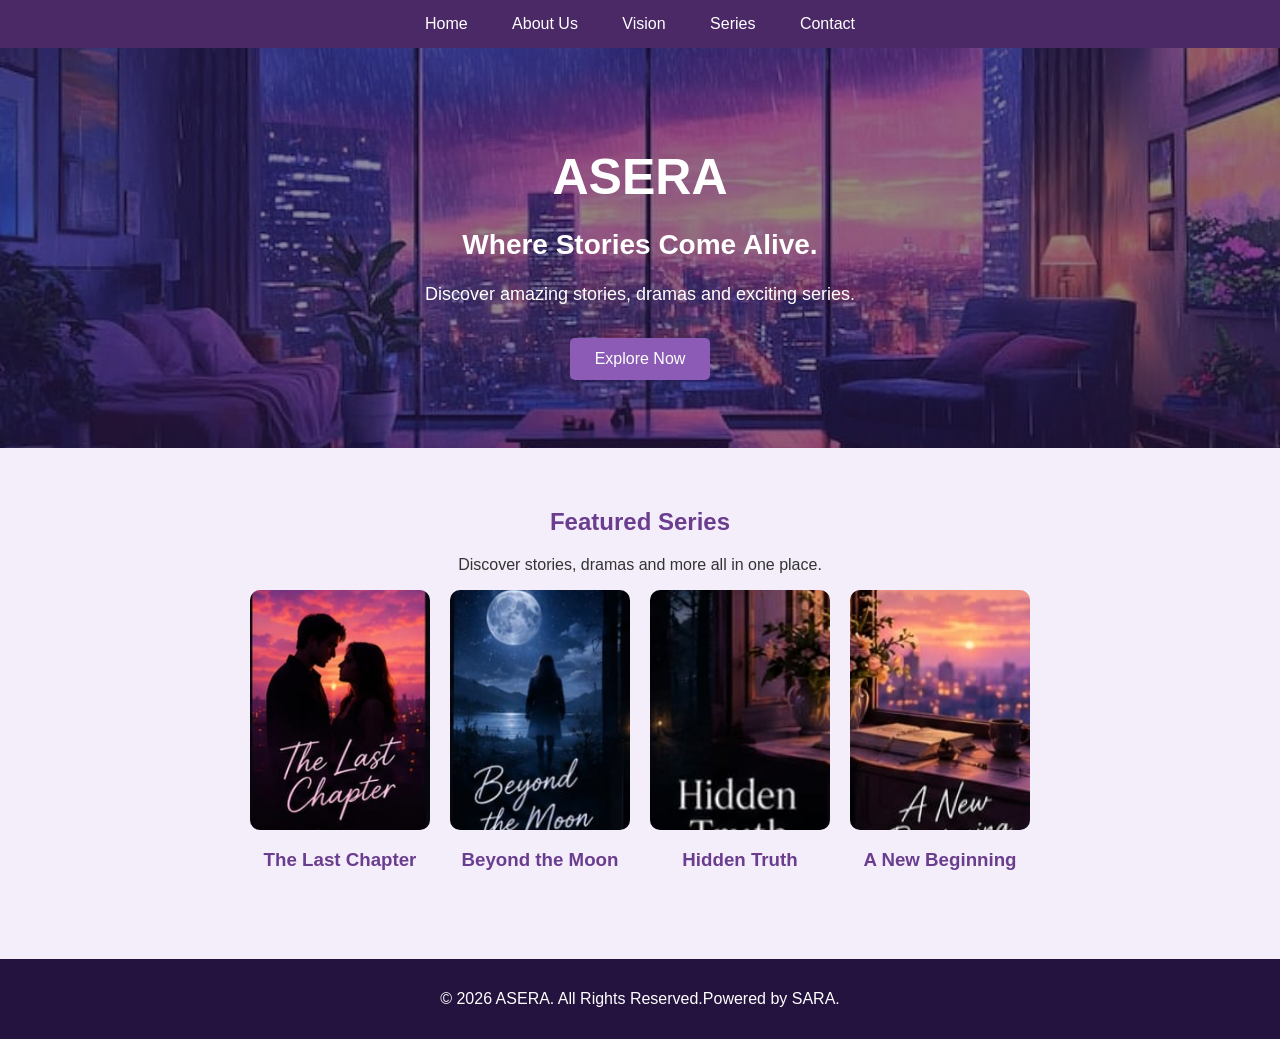
<file: index.html>
<html>

<head>

    <title>ASERA - Home</title>

    <link rel="stylesheet" href="index.css">

</head>


<body>

    <!-- Header -->
     <!--

    <header>

        <img src="HLOGO.jpeg" class="logo">

        

    </header>
-->



    <!-- Navigation -->

    <nav>

        <a href="index.html">Home</a>

        <a href="about.html">About Us</a>
        <a href="vision.html">Vision</a>

        <a href="series.html">Series</a>

        <a href="contact.html">Contact</a>

    </nav>


    <!-- Hero Section -->

    <section class="hero">

        <h1>ASERA</h1>

        <h2>Where Stories Come Alive.</h2>

        <p>
            Discover amazing stories, dramas
            and exciting series.
        </p>

        <a href="series.html" class="button">
            Explore Now
        </a>

    </section>


    <!-- Featured Series -->

    <section class="featured">

        <h1>Featured Series</h1>

        <p>
            Discover stories, dramas and more
            all in one place.
        </p>


        <div class="series-images">

            <div>

                <img src="H1.jpeg">

                <h3>The Last Chapter</h3>

            </div>


            <div>

                <img src="H2.jpeg">

                <h3>Beyond the Moon</h3>

            </div>


            <div>

                <img src="H4.jpeg">

                <h3>Hidden Truth</h3>

            </div>


            <div>

                <img src="H3.jpeg">

                <h3>A New Beginning</h3>

            </div>

        </div>

    </section>


    <!-- Footer -->

    <footer>

        <p>
            © 2026 ASERA. All Rights Reserved.Powered by SARA.
        </p>

    </footer>


</body>

</html>
</file>
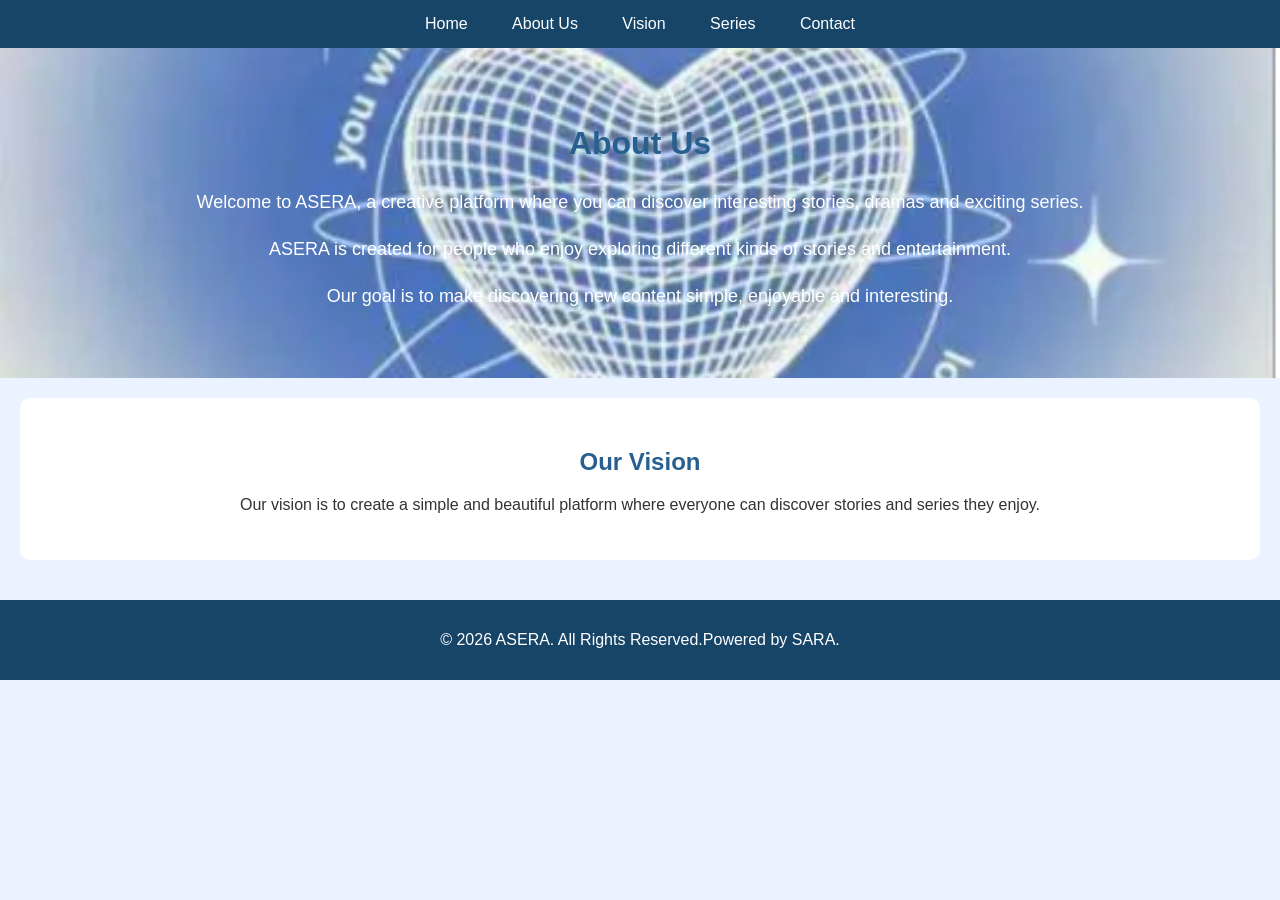
<file: about.html>
<html>

<head>

    <title>About Us - ASERA</title>

    <link rel="stylesheet" href="about.css">

</head>


<body>


    <!-- Header -->
     <!--

    <header>

        <img src="images/" class="logo">

        <p>Where Stories Come Alive.</p>

    </header>
               -->


    <!-- Navigation -->

    <nav>

        <a href="index.html">Home</a>

        <a href="about.html">About Us</a>
        <a href="vision.html">Vision</a>

        <a href="series.html">Series</a>

        <a href="contact.html">Contact</a>

    </nav>


    <!-- About Section -->

    <section class="about">

        <h1>About Us</h1>

        <p>
            Welcome to ASERA, a creative platform
            where you can discover interesting stories,
            dramas and exciting series.
        </p>

        <p>
            ASERA is created for people who enjoy
            exploring different kinds of stories
            and entertainment.
        </p>

        <p>
            Our goal is to make discovering new
            content simple, enjoyable and interesting.
        </p>

    </section>


    <!-- Vision -->

    <section class="vision">

        <h2>Our Vision</h2>

        <p>
            Our vision is to create a simple and
            beautiful platform where everyone can
            discover stories and series they enjoy.
        </p>

    </section>


    <!-- Footer -->

    <footer>

        <p>
            © 2026 ASERA. All Rights Reserved.Powered by SARA.
        </p>

    </footer>


</body>

</html>
</file>
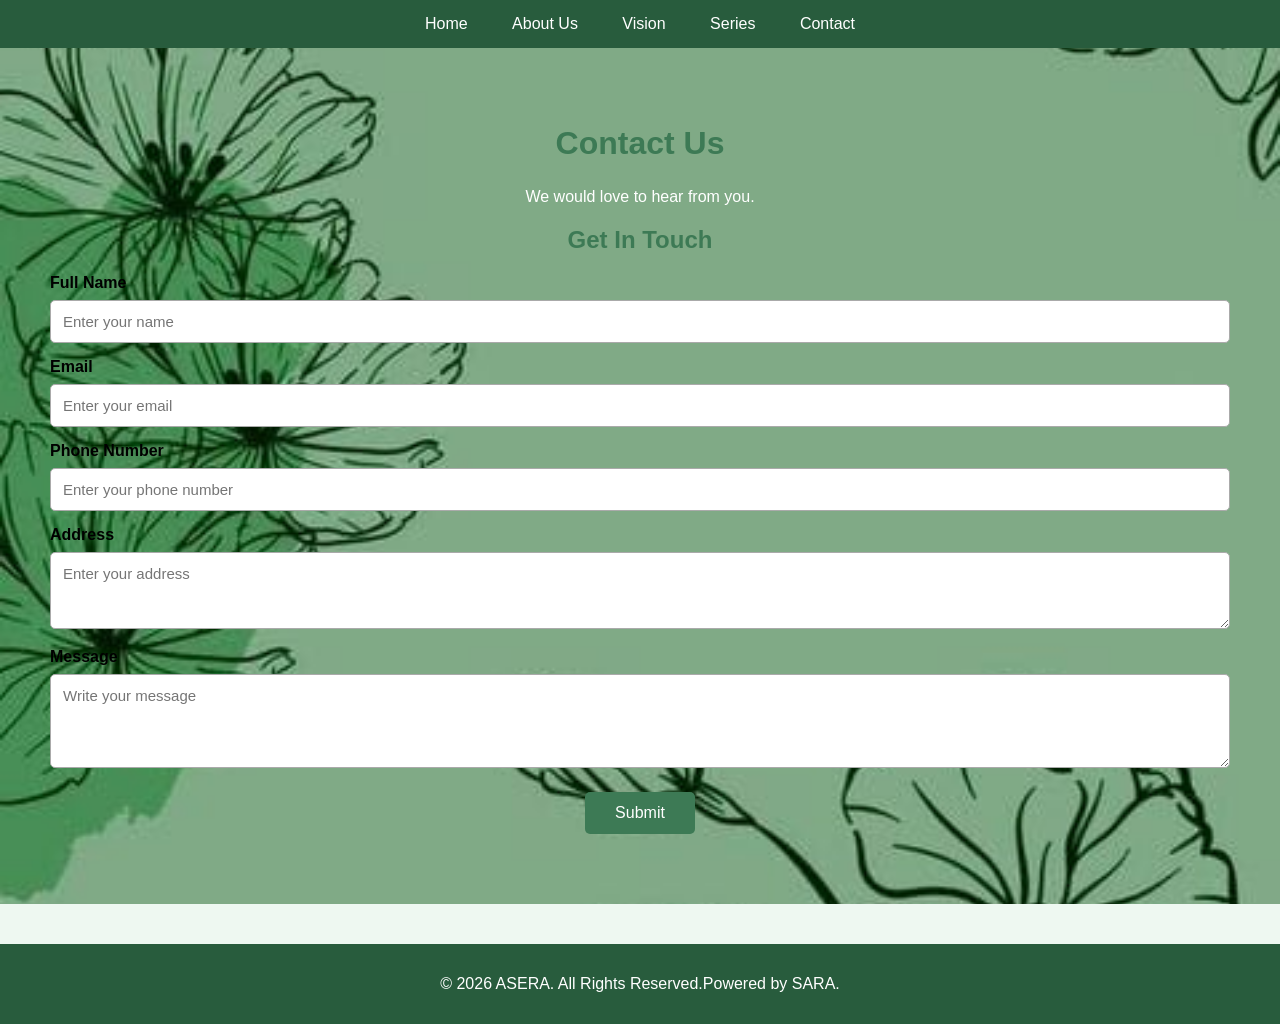
<file: contact.html>
<!DOCTYPE html>
<html>

<head>

    <title>Contact - ASERA</title>

    <link rel="stylesheet" href="contact.css">

</head>


<body>


    <!-- Header 

    <header>

        <img src="HLOGO.jpeg" class="logo">

        <p>Where Stories Come Alive.</p>

    </header>
-->

    <!-- Navigation -->

    <nav>

        <a href="index.html">Home</a>

        <a href="about.html">About Us</a>
        <a href="vision.html">Vision</a>

        <a href="series.html">Series</a>

        <a href="contact.html">Contact</a>

    </nav>

<!-- Contact Section -->
<section class="contact">

    <h1>Contact Us</h1>
    <p>We would love to hear from you.</p>

    <div class="contact-box">

        <h2>Get In Touch</h2>

        <form id="contactForm">

            <label for="name">Full Name</label>
            <input type="text" id="name"
                   placeholder="Enter your name" required>

            <label for="email">Email</label>
            <input type="email" id="email"
                   placeholder="Enter your email" required>

            <label for="phone">Phone Number</label>
            <input type="tel" id="phone"
                   placeholder="Enter your phone number"
                   minlength="10" maxlength="15" required>

            <label for="address">Address</label>
            <textarea id="address"
                      placeholder="Enter your address"
                      rows="3" required></textarea>

            <label for="message">Message</label>
            <textarea id="message"
                      placeholder="Write your message"
                      rows="4" required></textarea>

            <button type="submit">Submit</button>

        </form>

        <p id="formMessage"></p>

    </div>
</section>
    <!-- Contact Section 

    <section class="contact">

        <h1>Contact Us</h1>

        <p>
            We would love to hear from you.
        </p>


        <div class="contact-box">

            <h2>Email</h2>

            <p>asera@example.com</p>


            <h2>Phone</h2>

            <p>+91 98765 43210</p>


            <h2>Address</h2>

            <p>Hyderabad, Telangana, India</p>

        </div>

    </section>
-->


    <!-- Footer -->

    <footer>

        <p>
            © 2026 ASERA. All Rights Reserved.Powered by SARA.
        </p>

    </footer>
 <script src="contact.js"></script>

</body>

</html>
</file>
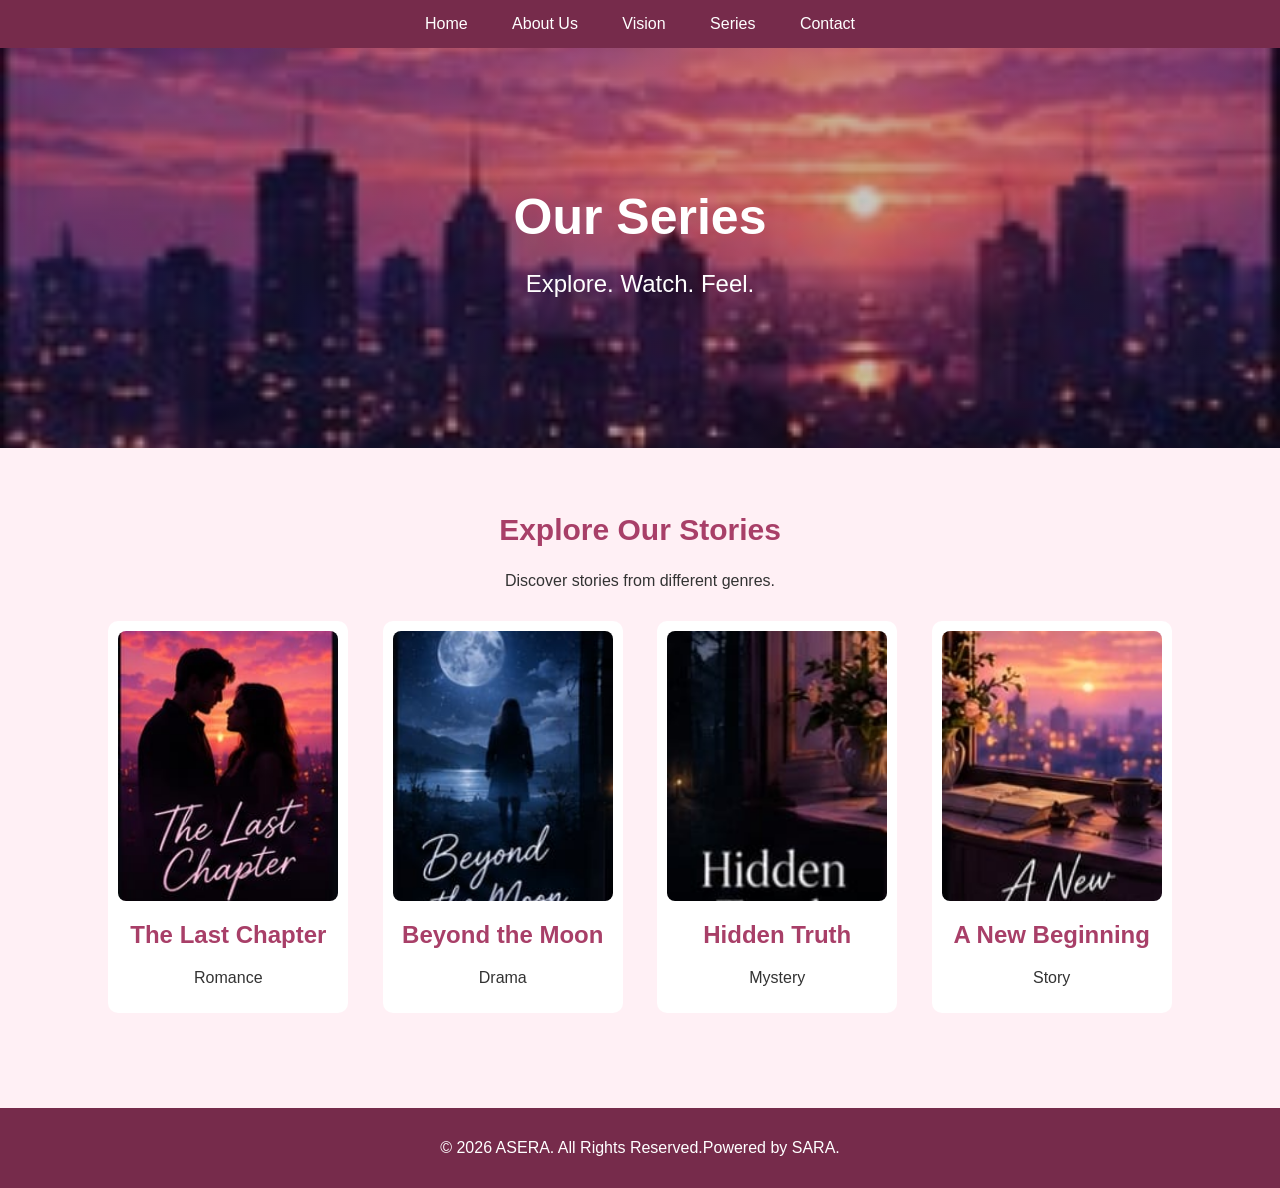
<file: series.html>
<html>

<head>

    <title>Our Series - ASERA</title>

    <link rel="stylesheet" href="series.css">

</head>

<body>
<!-- Navigation -->

    <nav>

        <a href="index.html">Home</a>

        <a href="about.html">About Us</a>
        <a href="vision.html">Vision</a>

        <a href="series.html">Series</a>

        <a href="contact.html">Contact</a>

    </nav>


    <!-- Top Image -->

    <section class="series-header">

        <h1>Our Series</h1>

        <p>Explore. Watch. Feel.</p>

    </section>


    

    <!-- Series Section -->

    <section class="series">

        <h1>Explore Our Stories</h1>

        <p>
            Discover stories from different genres.
        </p>


        <!-- Series 1 -->

        <div class="series-box">

            <img src="H1.jpeg">

            <h2>The Last Chapter</h2>

            <p>Romance</p>

        </div>


        <!-- Series 2 -->

        <div class="series-box">

            <img src="H2.jpeg">

            <h2>Beyond the Moon</h2>

            <p>Drama</p>

        </div>


        <!-- Series 3 -->

        <div class="series-box">

            <img src="H4.jpeg">

            <h2>Hidden Truth</h2>

            <p>Mystery</p>

        </div>


        <!-- Series 4 -->

        <div class="series-box">

            <img src="H3.jpeg">

            <h2>A New Beginning</h2>

            <p>Story</p>

        </div>

    </section>


    <!-- Footer -->

    <footer>

        <p>
            © 2026 ASERA. All Rights Reserved.Powered by SARA.
        </p>

    </footer>


</body>

</html>
</file>
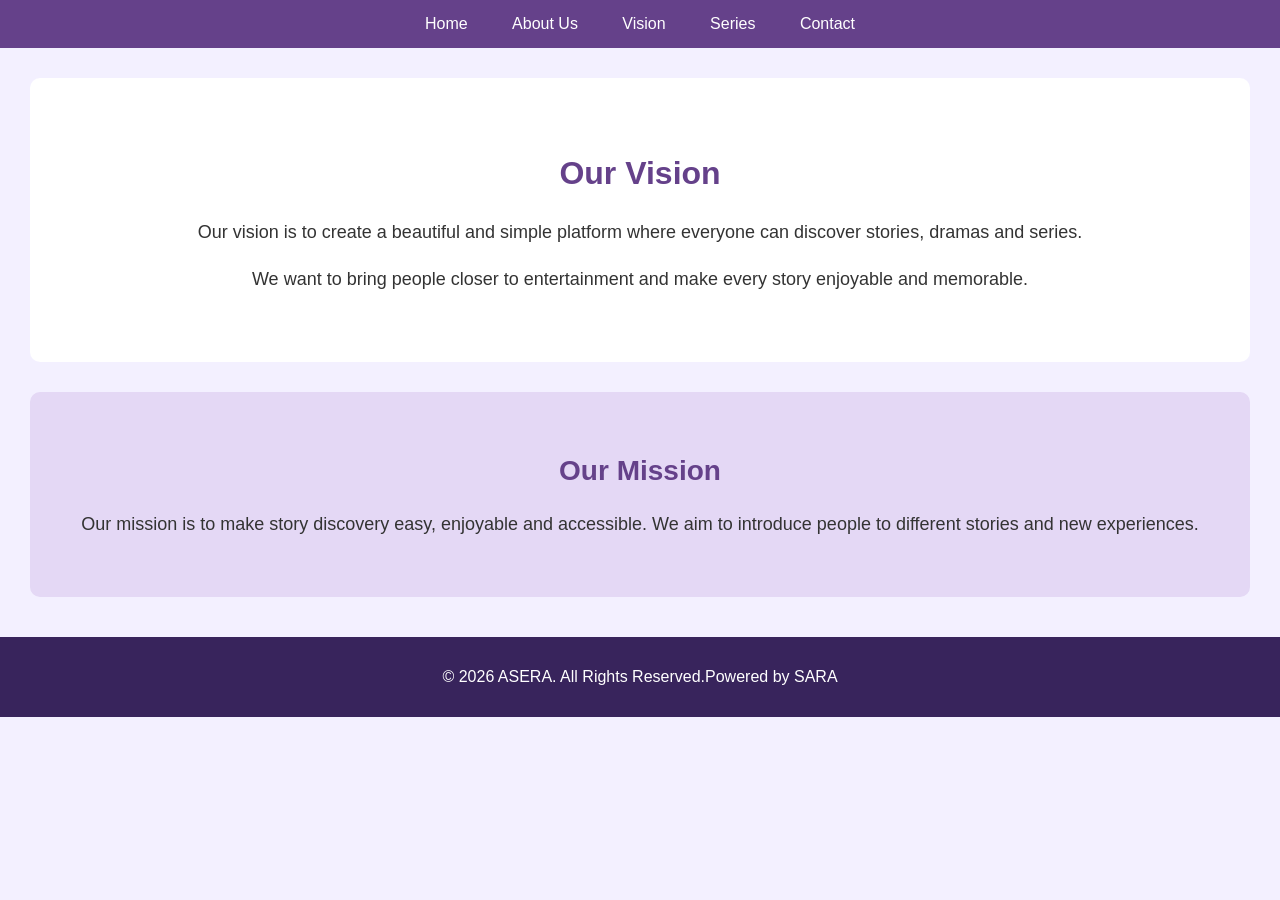
<file: vision.html>
<!DOCTYPE html>
<html>

<head>
    <title>Our Vision - ASERA</title>
    <link rel="stylesheet" href="vision.css">
</head>

<body>

    <!-- Header 
    <header>
        <img src="images/logo.png" class="logo">
        <p>Where Stories Come Alive.</p>
    </header>
-->
    <!-- Navigation -->
    <nav>
        <a href="index.html">Home</a>
        <a href="about.html">About Us</a>
        <a href="vision.html">Vision</a>
        <a href="series.html">Series</a>
        <a href="contact.html">Contact</a>
    </nav>

    <!-- Vision Section -->
    <section class="vision">
        <h1>Our Vision</h1>

        <p>
            Our vision is to create a beautiful and
            simple platform where everyone can
            discover stories, dramas and series.
        </p>

        <p>
            We want to bring people closer to
            entertainment and make every story
            enjoyable and memorable.
        </p>
    </section>

    <!-- Mission Section -->
    <section class="mission">
        <h2>Our Mission</h2>

        <p>
            Our mission is to make story discovery
            easy, enjoyable and accessible.
            We aim to introduce people to different
            stories and new experiences.
        </p>
    </section>

    <!-- Footer -->
    <footer>
        <p>© 2026 ASERA. All Rights Reserved.Powered by SARA</p>
    </footer>

</body>
</html>
</file>
<file: index.css>
/* Whole Page */

body {

    margin: 0;

    font-family: Verdana, Geneva, Tahoma, sans-serif;

    background-color: #f4edfa;

    color: #333333;

}


/* Header */
/*

header {

    background-color: #24133f;

    color: white;

    text-align: ;

    padding: 20px;

}
    */


/* Logo */
/*
.logo {

    width: 12px;

    height: 12px;

    border-radius: 15%;

    object-fit: cover;
    align-self: left;

}
*/

/* Navigation */

nav {

    background-color: #4b2866;

    text-align: center;

    padding: 15px;

}


/* Navigation Links */

nav a {

    color: white;

    text-decoration: none;

    margin: 20px;

    font-size: 16px;

}


/* Hero Section */

.hero {

    height: 400px;

    background-image:
    linear-gradient(
        rgba(40, 20, 70, 0.5),
        rgba(40, 20, 70, 0.5)
    ),
    url("H6.jpeg");

    background-size: cover;

    background-position: center;

    text-align: center;
    color: white;
    padding-top: 80px;

    box-sizing: border-box;

}


/* Hero Heading */

.hero h1 {

    font-size: 50px;

    margin: 20px;

}


/* Hero Sub Heading */

.hero h2 {

    font-size: 28px;

}


/* Hero Paragraph */

.hero p {

    font-size: 18px;

}


/* Explore Button */

.button {

    display: inline-block;

    background-color: #8b5bb5;

    color: white;

    padding: 12px 25px;

    text-decoration: none;

    border-radius: 5px;

    margin-top: 15px;

}


/* Featured Section */

.featured {

    text-align: center;

    padding: 40px;

}


/* Featured Heading */

.featured h1 {

    color: #6a3d8f;

}


/* Series Images */

.series-images {

    display: flex;

    justify-content: center;

    gap: 20px;

    flex-wrap: wrap;

}


/* Each Image */

.series-images img {

    width: 180px;

    height: 240px;

    object-fit: cover;

    border-radius: 10px;

}


/* Series Name */

.series-images h3 {

    color: #6a3d8f;

}


/* Footer */

footer {

    background-color: #24133f;

    color: white;

    text-align: center;

    padding: 15px;

    margin-top: 30px;

}
</file>
<file: about.css>
/* Whole Page */

body {

    margin: 0;

    font-family: Verdana, Geneva, Tahoma, sans-serif;

    background-color: #eaf3ff;

    color: #333333;

}


/* Header */

header {

    background-color: #285f8f;

    color: white;

    text-align: center;

    padding: 20px;

}


/* Logo */
/*

.logo {

    width: 120px;

    height: 120px;

    border-radius: 50%;

    object-fit: cover;

}
*/

/* Navigation */

nav {

    background-color: #174568;

    text-align: center;

    padding: 15px;

}


/* Navigation Links */

nav a {

    color: white;

    text-decoration: none;

    margin: 20px;

}
/* Hero Section */

.about {

    background-image: url("H9.jpeg");

    background-size: cover;

    background-position: center;

    background-repeat: no-repeat;

    color: white;

    text-align: center;

    padding: 100px 40px;

}


/* About Section */

.about {

    text-align: center;

    padding: 50px;

}


/* About Heading */

.about h1 {

    color: #285f8f;

    font-size: 32px;

}


/* About Paragraph */

.about p {

    font-size: 18px;

    line-height: 1.6;

}


/* Vision Box */

.vision {

    background-color: white;

    text-align: center;

    padding: 30px;

    margin: 20px;

    border-radius: 10px;

}


/* Vision Heading */

.vision h2 {

    color: #285f8f;

}


/* Footer */

footer {

    background-color: #174568;

    color: white;

    text-align: center;

    padding: 15px;

    margin-top: 40px;

}
</file>
<file: contact.css>
/* Whole Page */

body {

    margin: 0;

    font-family: Verdana, Geneva, Tahoma, sans-serif;

    background-color: #eef8f1;

    color: #333333;

}


/* Header */

header {

    background-color: #3d7a55;

    color: rgb(255, 255, 255);

    text-align: center;

    padding: 20px;

}


/* Logo 

.logo {

    width: 120px;

    height: 120px;

    border-radius: 50%;

    object-fit: cover;

}*/


/* Navigation */

nav {

    background-color: #285c3d;

    text-align: center;

    padding: 15px;

}


/* Navigation Links */

nav a {

    color: white;

    text-decoration: none;

    margin: 20px;

}

/* Contact Section */

.contact {
     background-image: url("H11.jpeg");
    background-size: cover;
    background-position: center;
    background-repeat: no-repeat;

    text-align: center;
    padding: 100px 40px;
    color: white;
}

/* Contact Section */

.contact {

    text-align: center;

    padding: 50px;

}


/* Contact Heading */

.contact h1 {

    color: #3d7a55;

    font-size: 32px;

}


/* Contact Box 

.contact-box {

    background-color: rgb(255, 255, 255);

    width: 60%;

    margin: 30px auto;

    padding: 30px;

    border-radius: 10px;

}*/


/* Contact Information */

.contact-box h2 {

    color: #3d7a55;

}


/* Footer */

footer {

    background-color: #285c3d;

    color: white;

    text-align: center;

    padding: 15px;

    margin-top: 40px;

}

/* Form Heading */

.contact-box h2 {
    color: #3d7a55;
}

/* Form Labels */

form label {
    display: block;
    text-align: left;
    margin-top: 15px;
    color: #000000;
    font-weight: bold;
}

/* Input Boxes */

form input,
form textarea {
    width: 100%;
    padding: 12px;
    margin-top: 8px;
    border: 1px solid #aaaaaa;
    border-radius: 5px;
    box-sizing: border-box;
    font-size: 15px;
    font-family: Arial, sans-serif;
}

/* Message Box */

form textarea {
    resize: vertical;
}

/* Submit Button */

form button {
    background-color: #3d7a55;
    color: white;
    padding: 12px 30px;
    border: none;
    border-radius: 5px;
    margin-top: 20px;
    font-size: 16px;
    cursor: pointer;
}

/* Success Message */

#formMessage {
    color: #285c3d;
    font-weight: bold;
    margin-top: 20px;
}
</file>
<file: series.css>
/* Whole Page */

body {

    margin: 0;

    font-family: Arial, sans-serif;

    background-color: #fff0f5;

    color: #333333;

}


/* Our Series Top Image */

.series-header {

    height: 400px;

    background-image:
    linear-gradient(
        rgba(40, 20, 60, 0.25),
        rgba(40, 20, 60, 0.25)
    ),
    url("H10.jpeg");

    background-size: cover;

    background-position: center;

    text-align: center;

    color: white;

    padding-top: 130px;

    box-sizing: border-box;

}


/* Our Series Heading */

.series-header h1 {

    font-size: 50px;

    margin: 10px;

}


/* Subtitle */

.series-header p {

    font-size: 24px;

}


/* Navigation */

nav {

    background-color: #762b4b;

    text-align: center;

    padding: 15px;

}


/* Navigation Links */

nav a {

    color: white;

    text-decoration: none;

    margin: 20px;

    font-size: 16px;

}


/* Series Section */

.series {

    text-align: center;

    padding: 40px;

}


/* Section Heading */

.series > h1 {

    color: #a83f68;

    font-size: 30px;

}


/* Series Box */

.series-box {

    background-color: white;

    width: 220px;

    display: inline-block;

    margin: 15px;

    padding: 10px;

    border-radius: 10px;

}


/* Series Image */

.series-box img {

    width: 220px;

    height: 270px;

    object-fit: cover;

    border-radius: 8px;

}


/* Series Name */

.series-box h2 {

    color: #a83f68;

}


/* Footer */

footer {

    background-color: #762b4b;

    color: white;

    text-align: center;

    padding: 15px;

    margin-top: 40px;

}
</file>
<file: vision.css>
/* Whole Page */

body {
    margin: 0;
    font-family: Arial, sans-serif;
    background-color: #f3f0ff;
    color: #333333;
}

/* Header */

header {
    background-color: #38245c;
    color: white;
    text-align: center;
    padding: 20px;
}

/* Logo */

.logo {
    width: 120px;
    height: 120px;
    border-radius: 50%;
    object-fit: cover;
}

/* Navigation */

nav {
    background-color: #65418a;
    text-align: center;
    padding: 15px;
}

/* Navigation Links */

nav a {
    color: white;
    text-decoration: none;
    margin: 20px;
    font-size: 16px;
}

/* Vision Section */

.vision {
    background-color: white;
    text-align: center;
    padding: 50px;
    margin: 30px;
    border-radius: 10px;
}

/* Vision Heading */

.vision h1 {
    color: #65418a;
    font-size: 32px;
}

/* Vision Paragraph */

.vision p {
    font-size: 18px;
    line-height: 1.6;
}

/* Mission Section */

.mission {
    background-color: #e4d8f5;
    text-align: center;
    padding: 40px;
    margin: 30px;
    border-radius: 10px;
}

/* Mission Heading */

.mission h2 {
    color: #65418a;
    font-size: 28px;
}

/* Mission Paragraph */

.mission p {
    font-size: 18px;
    line-height: 1.6;
}

/* Footer */

footer {
    background-color: #38245c;
    color: white;
    text-align: center;
    padding: 15px;
    margin-top: 40px;
}
</file>
